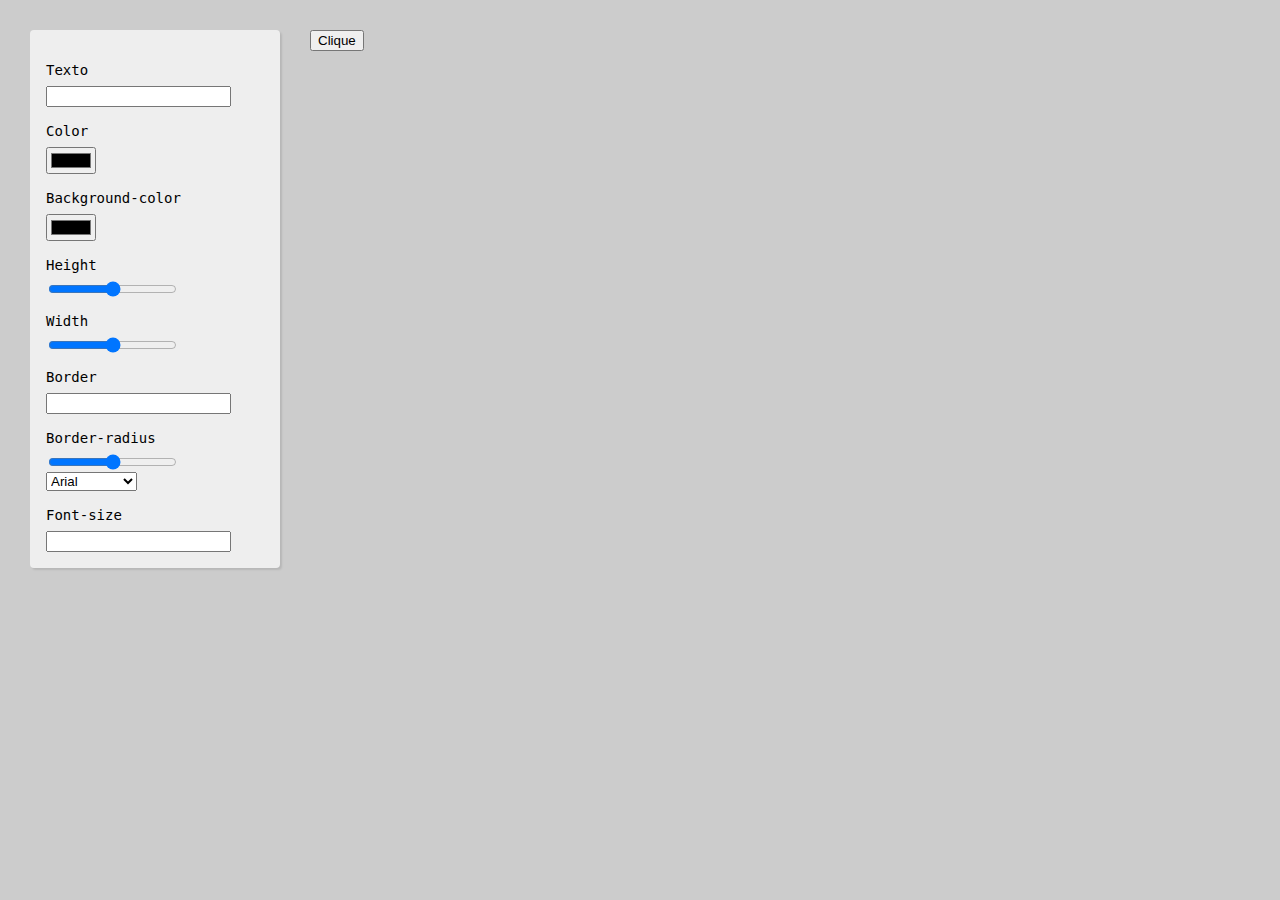
<file: button-creator/index.html>
<!DOCTYPE html>
<html lang="en">
<head>
    <meta charset="UTF-8">
    <meta http-equiv="X-UA-Compatible" content="IE=edge">
    <meta name="viewport" content="width=device-width, initial-scale=1.0">
    <link rel="stylesheet" href="style.css">
    <title>Button Creator</title>
</head>
<body>
    <section class="button-creator">
        <form id="controles">
            <label for="texto">Texto</label>
            <input type="text" name="texto" id="texto">
            <label for="color">Color</label>
            <input type="color" name="color" id="color">
            <label for="backgroundColor">Background-color</label>
            <input type="color" name="backgroundColor" id="backgroundColor">
            <label for="height">Height</label>
            <input type="range" name="height" id="height" min="0" max="200">
            <label for="width">Width</label>
            <input type="range" name="width" id="width" min="0" max="600">
            <label for="border">Border</label>
            <input type="text" name="border" id="border">
            <label for="borderRadius">Border-radius</label>
            <input type="range" name="borderRadius" id="borderRadius" min="0" max="20">
            <select name="fontFamily" id="fontFamily">
                <option value="Arial">Arial</option>
                <option value="Georgia">Georgia</option>
                <option value="monospace">Monospace</option>
            </select>
            <label for="fontSize">Font-size</label>
            <input type="number" name="fontSize" id="fontSize">
        </form>
        <section class="resultado">
            <button class="btn">Clique</button>
            <pre><code class="css"></code></pre>
        </section>
    </section>
    <script src="script.js"></script>
</body>
</html>
</file>
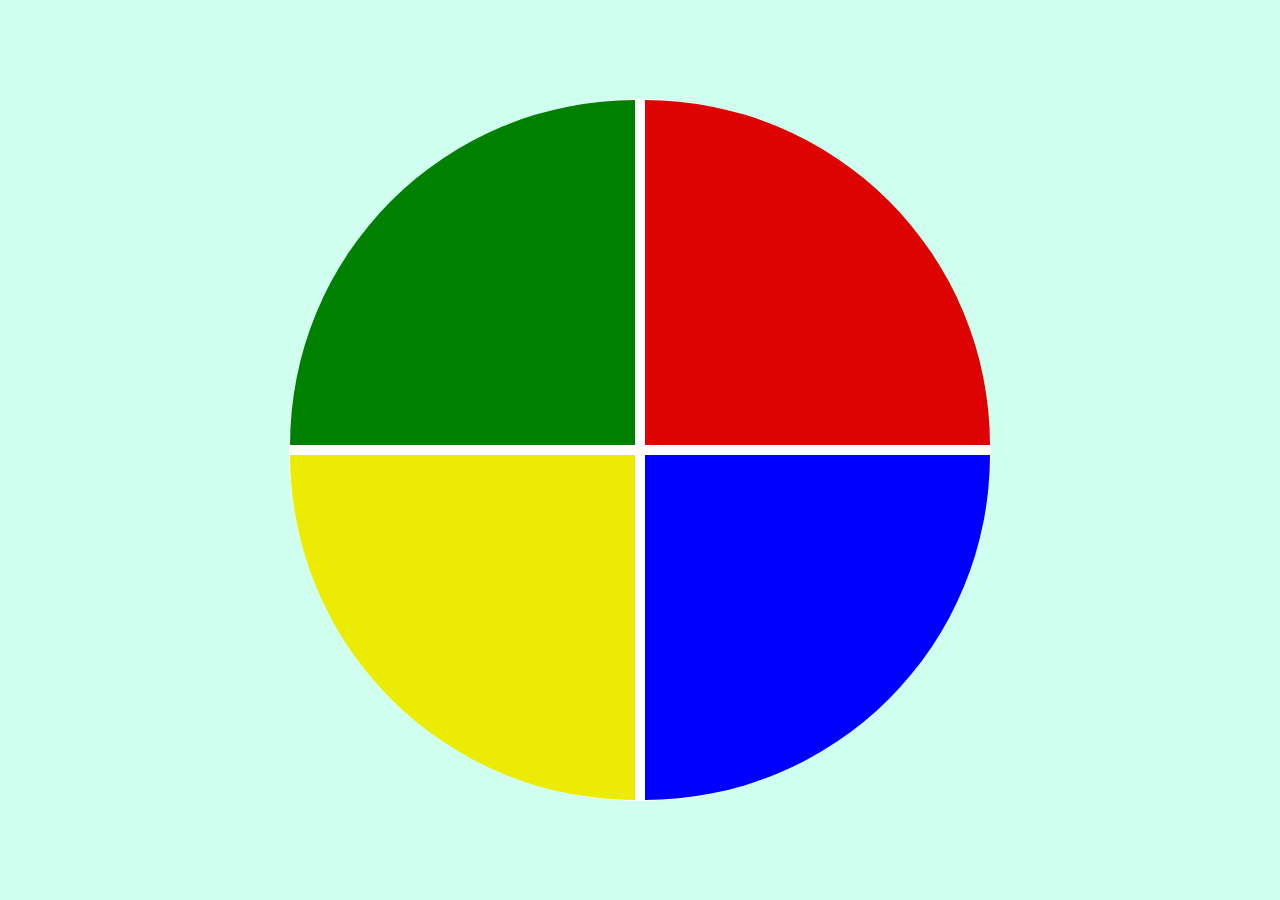
<file: genius-game-DIO/index.html>
<!DOCTYPE html>
<html lang="en">
<head>
    <meta charset="UTF-8">
    <meta http-equiv="X-UA-Compatible" content="IE=edge">
    <meta name="viewport" content="width=device-width, initial-scale=1.0">
    <link rel="stylesheet" href="style.css">
    <title>Genius Game</title>
</head>
<body>
    <div class="main-game">
        <div class="genius">
            <div class="blue"></div>
            <div class="yellow"></div>
            <div class="red"></div>
            <div class="green"></div>
        </div>
    </div>
    <script src="script.js"></script>
</body>
</html>
</file>
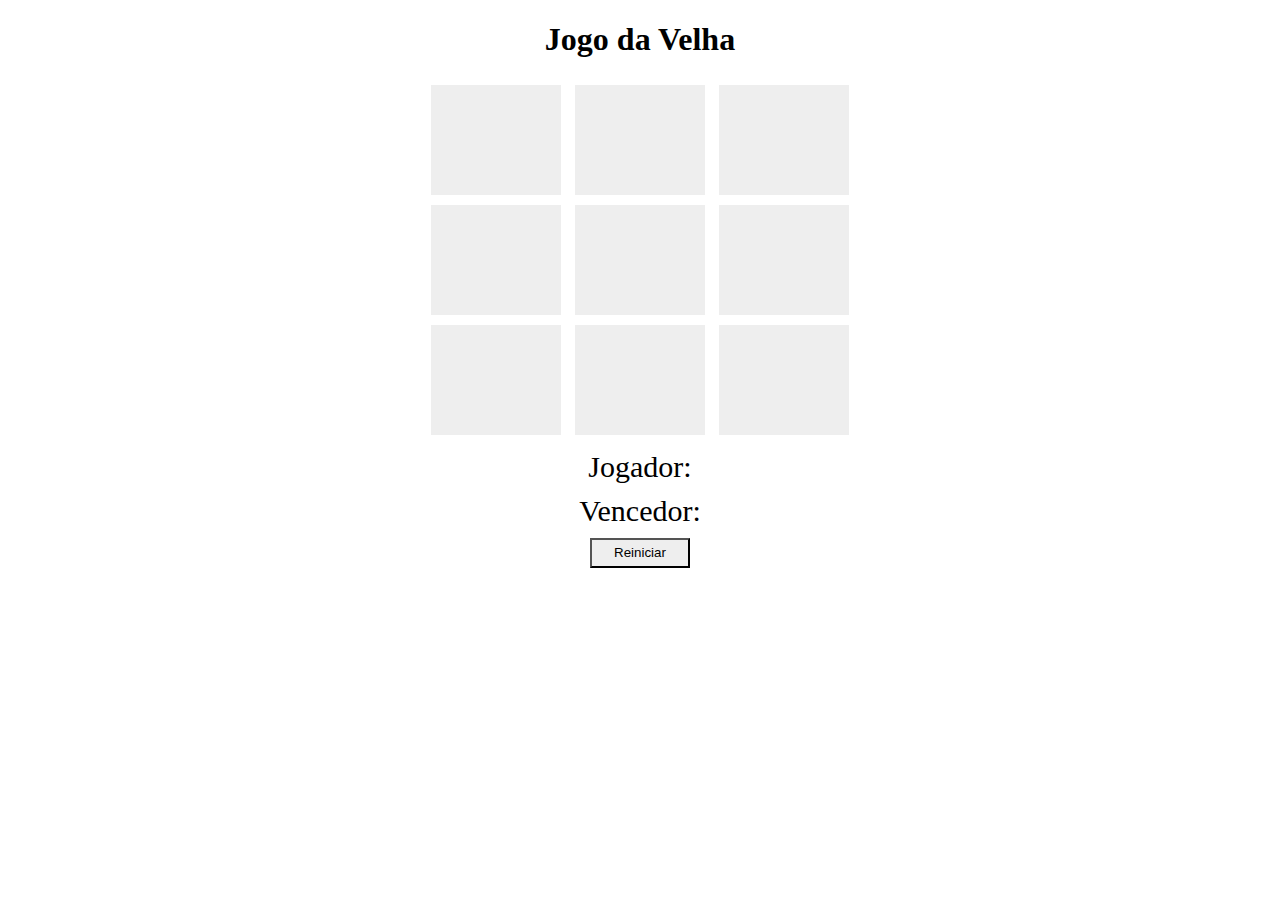
<file: jogo-da-velha-DIO/index.html>
<!DOCTYPE html>
<html lang="pt-BR">

<head>
    <meta charset="UTF-8">
    <meta http-equiv="X-UA-Compatible" content="IE=edge">
    <meta name="viewport" content="width=device-width, initial-scale=1.0">
    <link rel="stylesheet" href="style.css">
    <title>Jogo da Velha</title>
</head>

<body>
    <h1>Jogo da Velha</h1>
    <div>
        <div id="1" class="quadrado">-</div>
        <div id="2" class="quadrado">-</div>
        <div id="3" class="quadrado">-</div>
    </div>
    <div>
        <div id="4" class="quadrado">-</div>
        <div id="5" class="quadrado">-</div>
        <div id="6" class="quadrado">-</div>
    </div>
    <div>
        <div id="7" class="quadrado">-</div>
        <div id="8" class="quadrado">-</div>
        <div id="9" class="quadrado">-</div>
    </div>

    <div class="jogador">
        <label for="">Jogador: </label>
        <label for="" id="jogador-selecionado"></label>
    </div>

    <div class="vencedor">
        <label for="">Vencedor: </label>
        <label for="" id="vencedor-selecionado"></label>
    </div>

    <div>
        <button>Reiniciar</button>
    </div>
    <script src="script.js"></script>
</body>

</html>
</file>
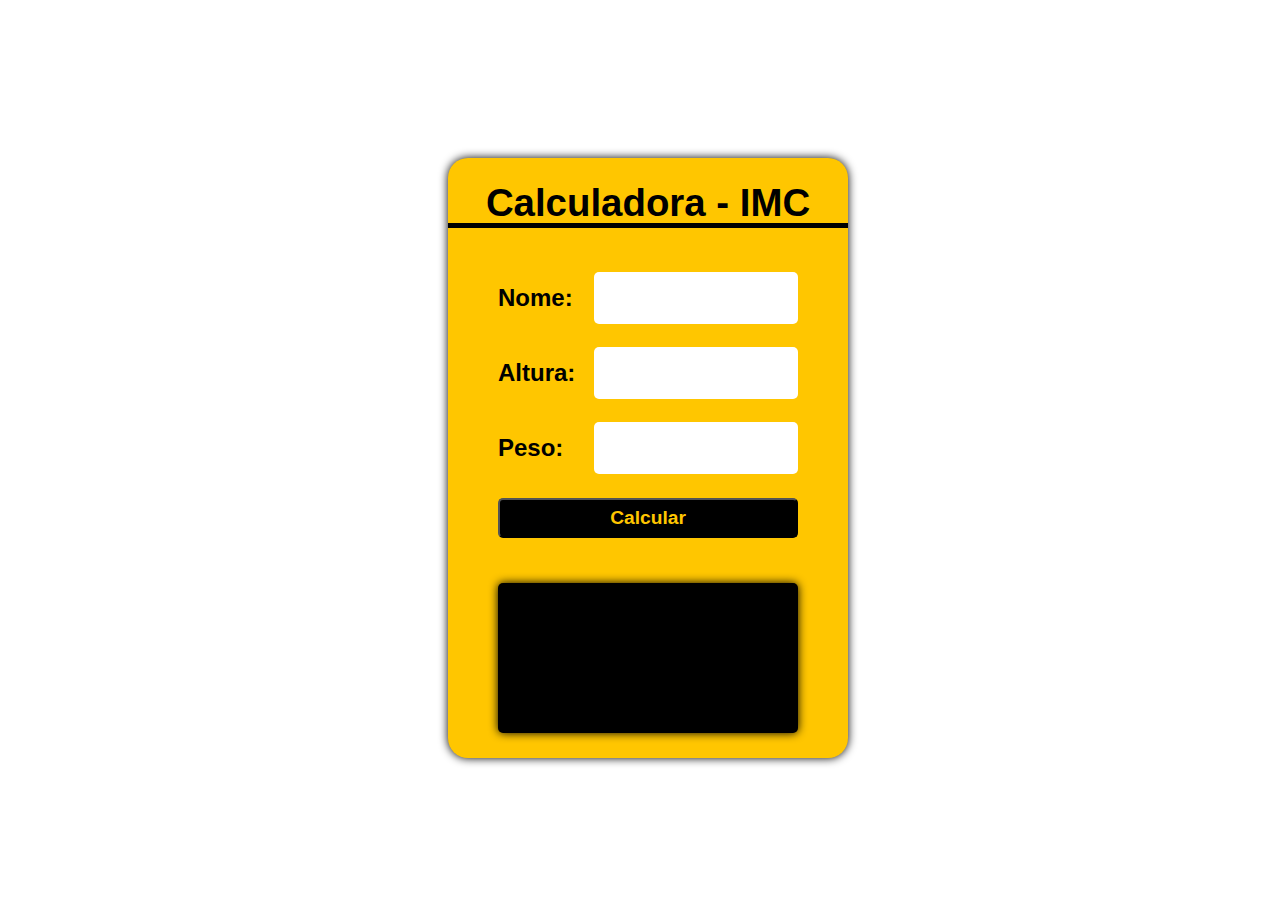
<file: mini_projetos_em_js/CALCULADORA_DE_IMC/index.html>
<!DOCTYPE html>
<html lang="pt-br">
<head>
    <meta charset="UTF-8">
    <meta http-equiv="X-UA-Compatible" content="IE=edge">
    <meta name="viewport" content="width=device-width, initial-scale=1.0">
    <link rel="stylesheet" href="./style.css">

    <title>Calculadora de IMC</title>
</head>
<body>
    <main>
        <div class="container">
            <div class="title">Calculadora - IMC</div>
            <div class="input">
                <label>Nome:</label>
                <input type="text" id="nome">
            </div>
            <div class="input"> 
                <label>Altura:</label>
                <input type="number" id="altura">
            </div>
            <div class="input">
                <label>Peso:</label>
                <input type="number" id="peso">
            </div>
            <button id="calcular">Calcular</button>
            <div class="result" id="resultado"></div>
        </div>
    </main>

    <script src="./imc.js"></script>
</body>
</html>
</file>
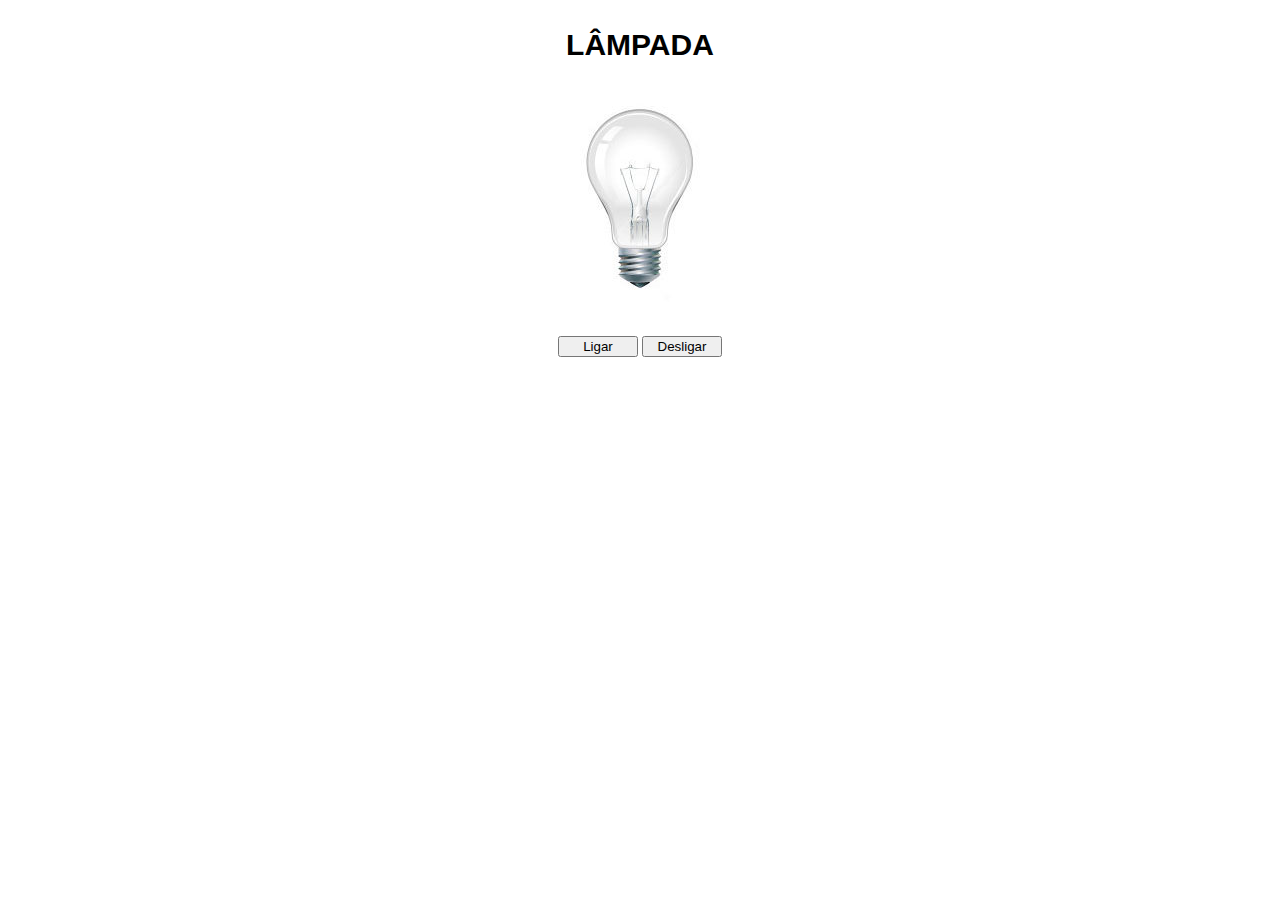
<file: mini_projetos_em_js/LAMPADA/index.html>
<!DOCTYPE html>
<html lang="pt-br">

<head>
    <meta charset="UTF-8">
    <meta http-equiv="X-UA-Compatible" content="IE=edge">
    <meta name="viewport" content="width=device-width, initial-scale=1.0">
    <link rel="stylesheet" href="./style.css">
    <title>Lâmpada</title>
</head>

<body>
    <main>
        <h1>LÂMPADA</h1>
        <div>
            <img src="./img/desligada.jpg" alt="img_lampada" id="imagem">
        </div>

        <div class="button">
            <button id="ligar">Ligar</button>
            <button id="desligar">Desligar</button>
        </div>
        
    </main>

    <script src="./script.js"></script>
</body>

</html>
</file>
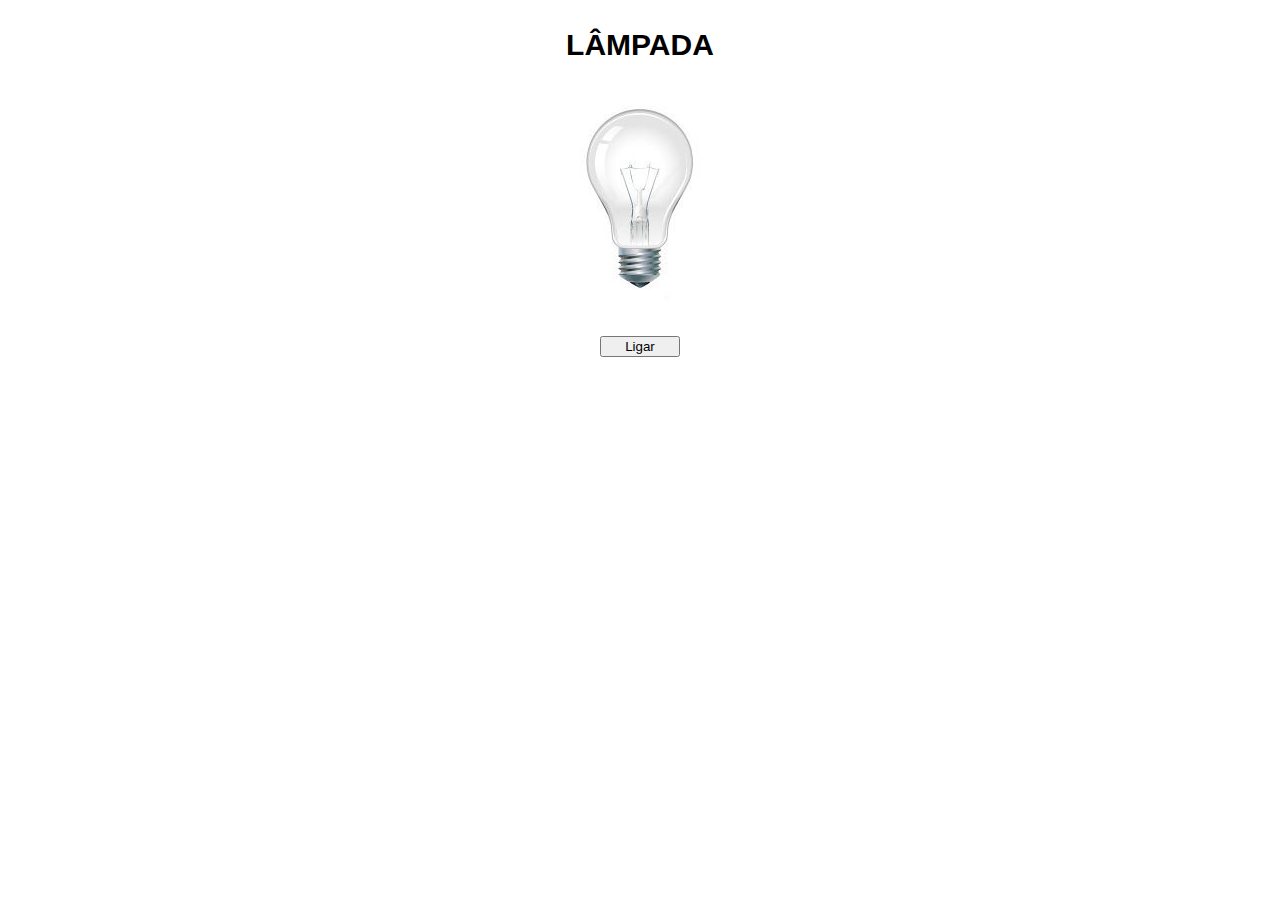
<file: mini_projetos_em_js/LAMPADA2/index.html>
<!DOCTYPE html>
<html lang="pt-br">

<head>
    <meta charset="UTF-8">
    <meta http-equiv="X-UA-Compatible" content="IE=edge">
    <meta name="viewport" content="width=device-width, initial-scale=1.0">
    <link rel="stylesheet" href="./style.css">
    <title>Lâmpada</title>
</head>

<body>
    <main>
        <h1>LÂMPADA</h1>
        <div>
            <img src="./img/desligada.jpg" alt="img_lampada" id="imagem">
        </div>

        <div class="button">
            <button id="botao">Ligar</button>
        </div>
        
    </main>

    <script src="./script.js"></script>
</body>

</html>
</file>
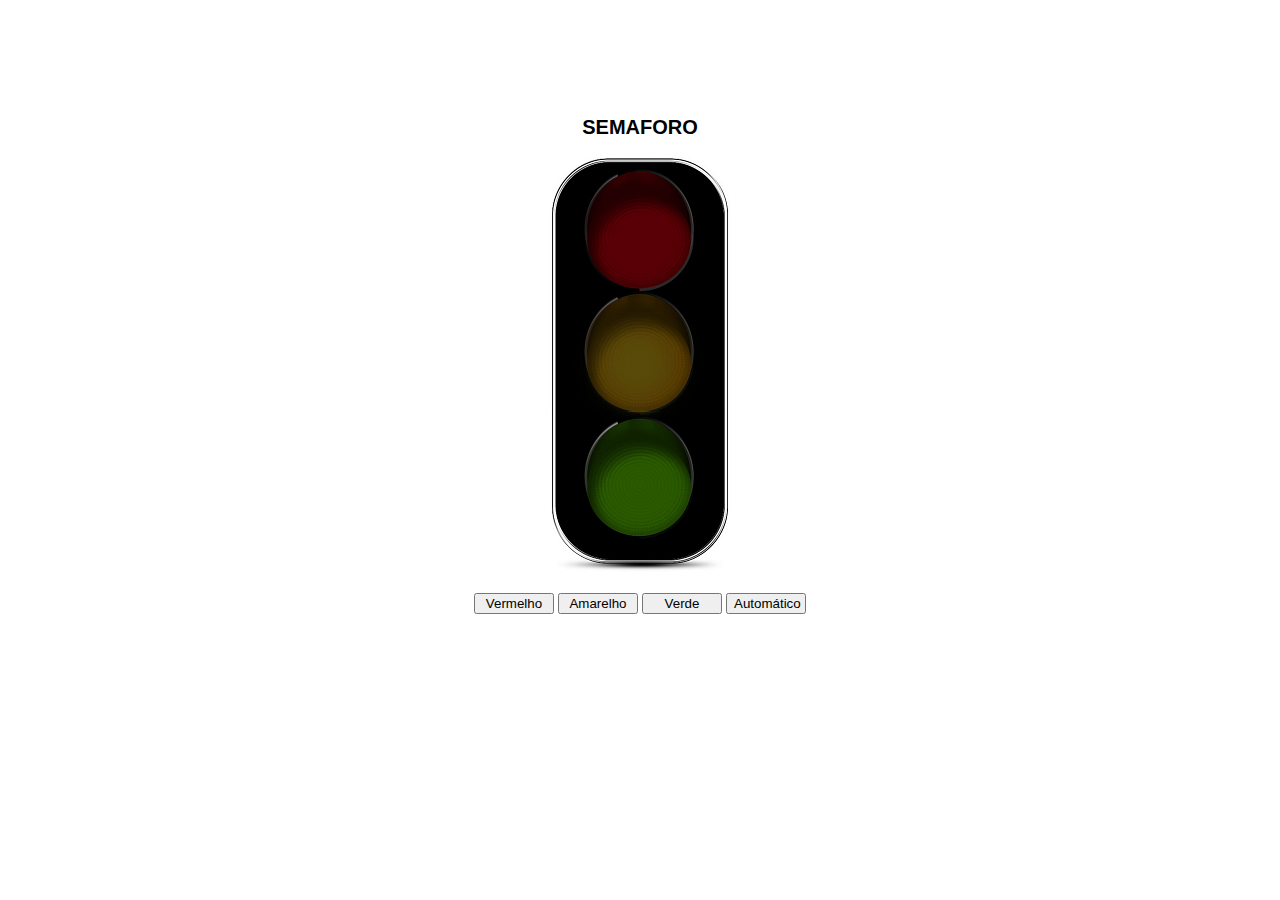
<file: mini_projetos_em_js/SEMAFARO/index.html>
<!DOCTYPE html>
<html lang="pt-br">
<head>
    <meta charset="UTF-8">
    <meta http-equiv="X-UA-Compatible" content="IE=edge">
    <meta name="viewport" content="width=device-width, initial-scale=1.0">
    <link rel="stylesheet" href="./style.css">
    <title>Semaforo</title>
</head>
<body>
    <main>
        <h1>SEMAFORO</h1>
        <img src="./img/desligado.png" alt="semafoto" id="desligado">
        <div id="buttons">
            <button id="red" class="button">Vermelho</button>
            <button id="yellow" class="button">Amarelho</button>
            <button id="green" class="button">Verde</button>
            <button id="automatic" class="button">Automático</button>
        </div>
    </main>

    <script src="./script.js"></script>
</body>
</html>
</file>
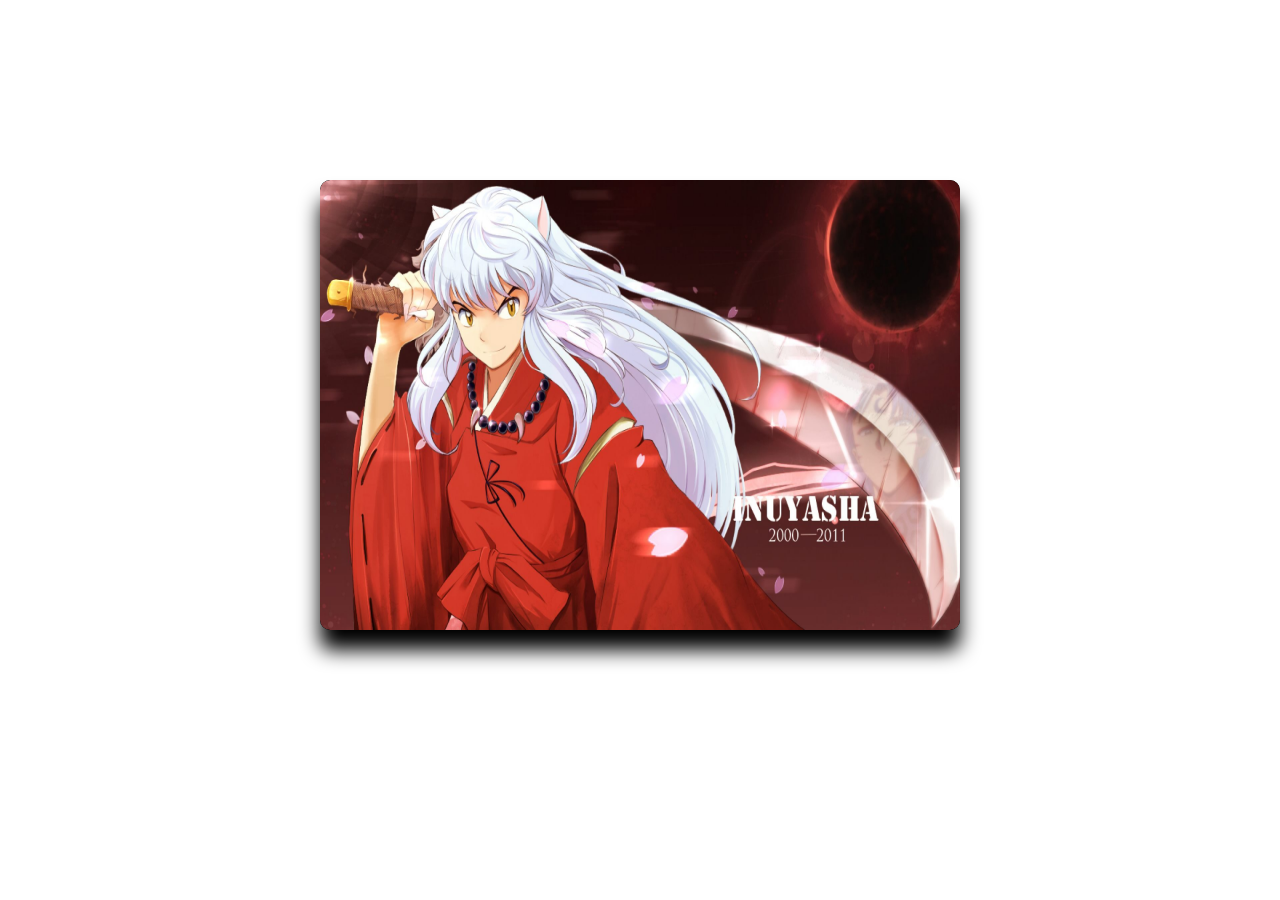
<file: mini_projetos_em_js/SLIDESHOW/index.html>
<!DOCTYPE html>
<html lang="en">
<head>
    <meta charset="UTF-8">
    <meta http-equiv="X-UA-Compatible" content="IE=edge">
    <meta name="viewport" content="width=device-width, initial-scale=1.0">
    <link rel="stylesheet" href="./style.css">
    <title>SlideShow</title>
</head>
<body>
    <div class="container-slide">
        <div class="action-button" id="previous">&laquo</div>
        <div class="container-items" id="container-items"></div>
        <div class="action-button" id="next">&raquo</div>
    </div>
    <script src="./script.js"></script>
</body>
</html>
</file>
<file: button-creator/style.css>
body {
    margin: 0px;
    background: #ccc;
}
label {
    display: block;
    margin-bottom: .5rem;
    margin-top: 1rem;
}

input{
    display: block;
}

.button-creator {
    display: grid;
    grid-gap: 30px;
    padding: 30px;
    grid-template-columns: 250px 1fr;
}

#controles {
    font-family: 'IBM Plex Mono', monospace;
    font-size: .876rem;
    background: #eee;
    padding: 1rem;
    border-radius: 4px;
    box-shadow: 2px 2px 2px 0 rgba(0,0,0,0.1);
}

.css {
    font-family: 'IBM Plex Mono', monospace;
    color: #333;
    margin-top: 40px;
    display: flex;
    flex-direction: column;
}

.css span{
    display: block;
    margin-bottom: .5rem;
}
</file>
<file: genius-game-DIO/style.css>
body {
    margin: 0;
    background-color: rgb(208,255,239);
}

.main-game {
    height: 100vh;
    width: 100vw;
    display: flex;
    justify-content: center;
    align-items: center;
}

.genius {
    display: grid;
    grid-template-areas: 'verde vermelho'
    'amarelo azul';
    grid-gap: 10px;
    border: 1px solid #ffffff;
    background-color: #ffffff;
    border-radius: 100%;
    width: 700px;
    height:700px;
}

.blue{
    grid-area: azul;
    background-color: blue;
    border-bottom-right-radius: 100%;
}

.red{
    grid-area: vermelho;
    background-color: rgb(221, 3, 3);
    border-top-right-radius: 100%;
}

.yellow{
    grid-area: amarelo;
    background-color: rgb(235, 235, 3);
    border-bottom-left-radius: 100%;
}

.green{
    grid-area: verde;
    background-color: green;
    border-top-left-radius: 100%;
}

.selected{
    opacity: 0.4;
}
</file>
<file: jogo-da-velha-DIO/style.css>
body{
    text-align: center;
}

.quadrado {
    text-align: center;
    width: 50px;
    background: #eee;
    display: inline-block;
    padding: 40px;
    font-size: 26px;
    margin: 5px;
    cursor: pointer;
    color: #eee;
}

.jogador, .vencedor{
    font-size: 30px;
    margin-top: 10px;
}

button {
    margin-top: 10px;
    width: 100px;
    height: 30px;
    background: #eee;
    cursor: pointer;
}
</file>
<file: mini_projetos_em_js/CALCULADORA_DE_IMC/style.css>
main{
    display: flex;
    width: 100vw;
    height: 100vh;
    justify-content: center;
    align-items: center;
}

.container{
    display: flex;
    flex-direction: column;
    background: rgb(255,198,0);
    width: 400px;
    height: 600px;
    align-items: center;
    justify-content: space-evenly;
    border-radius: 20px;
    box-shadow: 0 0 10px black;
}

.title{
    display: flex;
    justify-content: center;
    align-items: center;
    width: 100%;
    height: 40px;
    font: bold 2.4rem sans-serif;
    border-bottom: solid 5px black;
    margin-bottom: 20px;
}

.input {
    display: flex;
    width: 300px;
    height: 50px;
    justify-content: space-between;
    align-items: center;
}

.input input{
    width: 200px;
    height: 50px;
    border-radius: 5px;
    border: none;
    outline: 0;
    font: bold 1.5rem sans-serif;
    text-align: center;
}

.input label{
    font: bold 1.5rem sans-serif;
}

button{
    width: 300px;
    height: 40px;
    font: bold 1.2rem sans-serif;
    background: #000;
    color: rgb(255,198,0);
    border-radius: 5px;
    cursor: pointer;
}

.result{
    display: flex;
    margin-top: 20px;
    align-items: center;
    width: 300px;
    height: 150px;
    border-radius: 5px;
    font: italic 1.5rem sans-serif;
    box-shadow: 0px 0px 10px black;
    background-color: #000;
    color: rgb(255,198,0);
    padding: 20px;
    box-sizing: border-box;
    user-select: none;
}
</file>
<file: mini_projetos_em_js/LAMPADA/style.css>
main{
    display: flex;
    flex-direction: column;
    align-items: center;
}

h1 {
    font: bold 30px sans-serif;
}

.button {
    margin-top: 30px;
}

button {
    width: 80px;
}
</file>
<file: mini_projetos_em_js/LAMPADA2/style.css>
main{
    display: flex;
    flex-direction: column;
    align-items: center;
}

h1 {
    font: bold 30px sans-serif;
}

.button {
    margin-top: 30px;
}
 
button {
    width: 80px;
}
</file>
<file: mini_projetos_em_js/SEMAFARO/style.css>
main{
    display: flex;
    flex-direction: column;
    height: 700px;
    justify-content: center;
    align-items: center;
}

h1{
    font: bold 20px sans-serif;
}

.button{
    width: 80px;
}

#desligado{
    margin-bottom: 20px;
}
</file>
<file: mini_projetos_em_js/SLIDESHOW/style.css>
* {
    margin: 0;
    padding: 0;
}

.container-slide{
    display: flex;
    justify-content: space-between;
    width: 50vw;
    height: 50vh;
    background-color: black;
    margin: 20vh auto;
    border-radius: 10px;
    box-shadow: 0 20px 20px black;
}

.container-items{
    position: absolute;
    display: flex;

    width: 50vw;
    height: 50vh;
    border-radius: 10px;
    overflow:hidden;
}

.item{
    width: 50vw;
    height: 50vh;
    transition: all 1s;
}

.item:first-child{
    margin-left: -100%;
}

.item img{
    width: 50vw;
    height: 50vh;
    border-radius: 10px;
}

.action-button{
    font: bold 30px sans-serif;
    display: flex;
    justify-content: center;
    align-items: center;
    width: 50px;
    color: #00000000;
    z-index: 1;
}

.action-button:hover{
    color: white;
    background-color: #00000055;
    border-radius: 10px;
    cursor: pointer;
    transition: all 0.5s;
}
</file>
